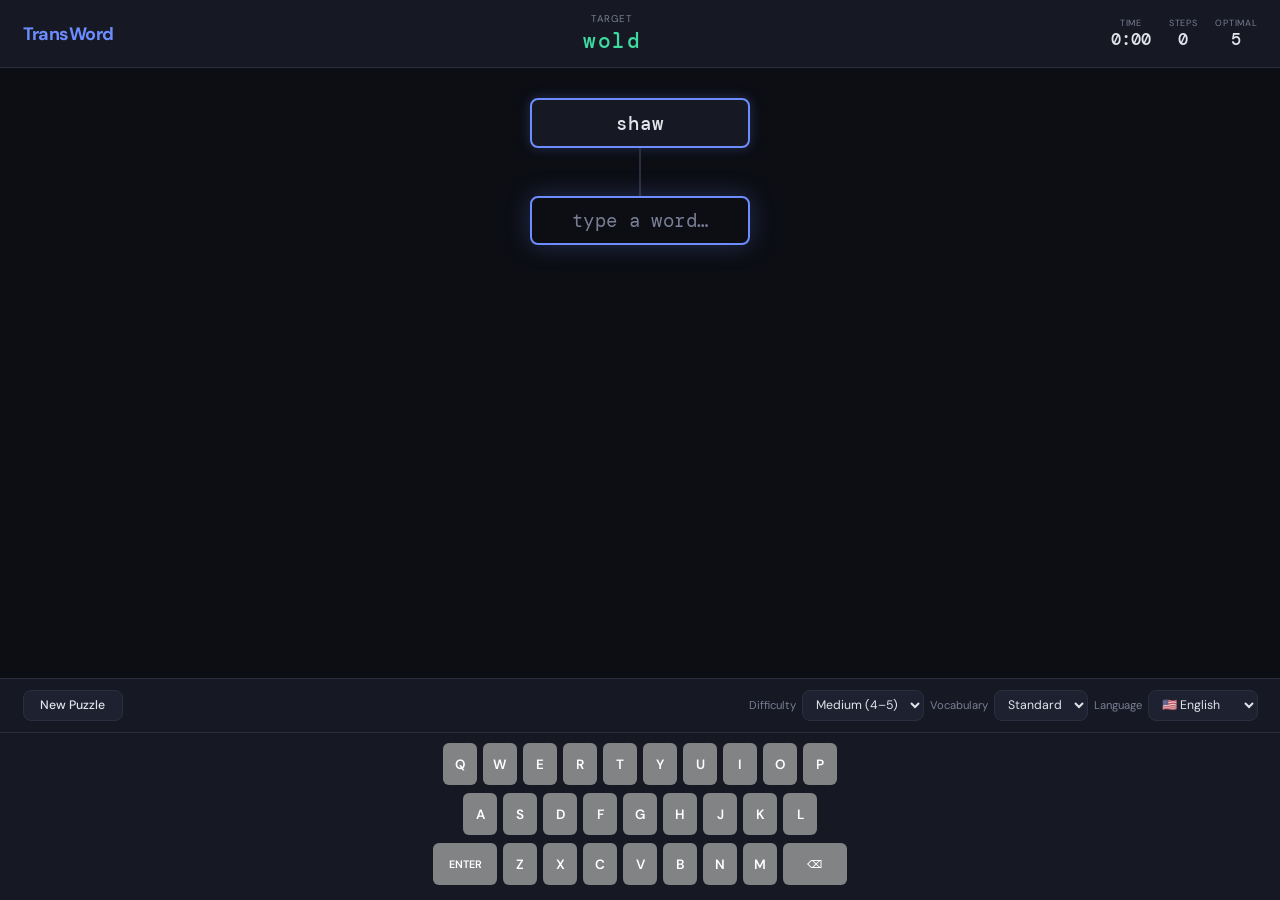
<file: index.html>
<!DOCTYPE html>
<html lang="en">
<head>
  <meta charset="UTF-8">
  <meta name="viewport" content="width=device-width, initial-scale=1.0">
  <title>TransWord</title>
  <link rel="preconnect" href="https://fonts.googleapis.com">
  <link href="https://fonts.googleapis.com/css2?family=DM+Mono:wght@400;500&family=DM+Sans:wght@400;500;700&display=swap" rel="stylesheet">
  <link rel="stylesheet" href="css/style.css">
</head>
<body>

  <!-- Loading overlay -->
  <div id="loading">
    <div class="loader-content">
      <div class="spinner"></div>
      <p id="loading-msg">Loading corpus…</p>
    </div>
  </div>

  <!-- Game screen -->
  <div id="game" class="hidden">

    <header id="header">
      <div class="header-left">
        <h1>TransWord</h1>
      </div>
      <div class="header-center">
        <div class="target-label">Target</div>
        <div id="target-word" class="target-word"></div>
      </div>
      <div class="header-right">
        <div class="stat">
          <span class="stat-label">Time</span>
          <span id="timer" class="stat-value">0:00</span>
        </div>
        <div class="stat">
          <span class="stat-label">Steps</span>
          <span id="step-count" class="stat-value">0</span>
        </div>
        <div class="stat">
          <span class="stat-label">Optimal</span>
          <span id="optimal-count" class="stat-value">–</span>
        </div>
      </div>
    </header>

    <div id="chain-container">
      <div id="chain"></div>
    </div>

    <footer id="toolbar">
      <button id="new-btn">New Puzzle</button>
      <div class="toolbar-right">
        <div class="difficulty-pick">
          <label>Difficulty
            <select id="difficulty">
              <option value="3">Easy (3)</option>
              <option value="4" selected>Medium (4–5)</option>
              <option value="6">Hard (6–8)</option>
            </select>
          </label>
        </div>
        <div class="difficulty-pick">
          <label>Vocabulary
            <select id="level-select">
              <option value="1">Basic</option>
              <option value="2" selected>Standard</option>
            </select>
          </label>
        </div>
        <div class="difficulty-pick">
          <label>Language
            <select id="language-select"></select>
          </label>
        </div>
      </div>
    </footer>
    <div id="keyboard" class="keyboard"></div>

  </div>

  <!-- Win overlay -->
  <div id="win-overlay" class="hidden">
    <div class="win-card">
      <div class="win-title">Solved!</div>
      <div class="win-stats">
        <div class="win-stat"><span class="win-num" id="win-steps">0</span><span class="win-label">steps</span></div>
        <div class="win-stat"><span class="win-num" id="win-optimal">0</span><span class="win-label">optimal</span></div>
        <div class="win-stat"><span class="win-num" id="win-time">0:00</span><span class="win-label">time</span></div>
      </div>
      <div id="win-path" class="win-path"></div>
      <button id="win-new-btn">New Puzzle</button>
    </div>
  </div>

  <script type="module" src="js/app.js?v=ml2"></script>
</body>
</html>
</file>
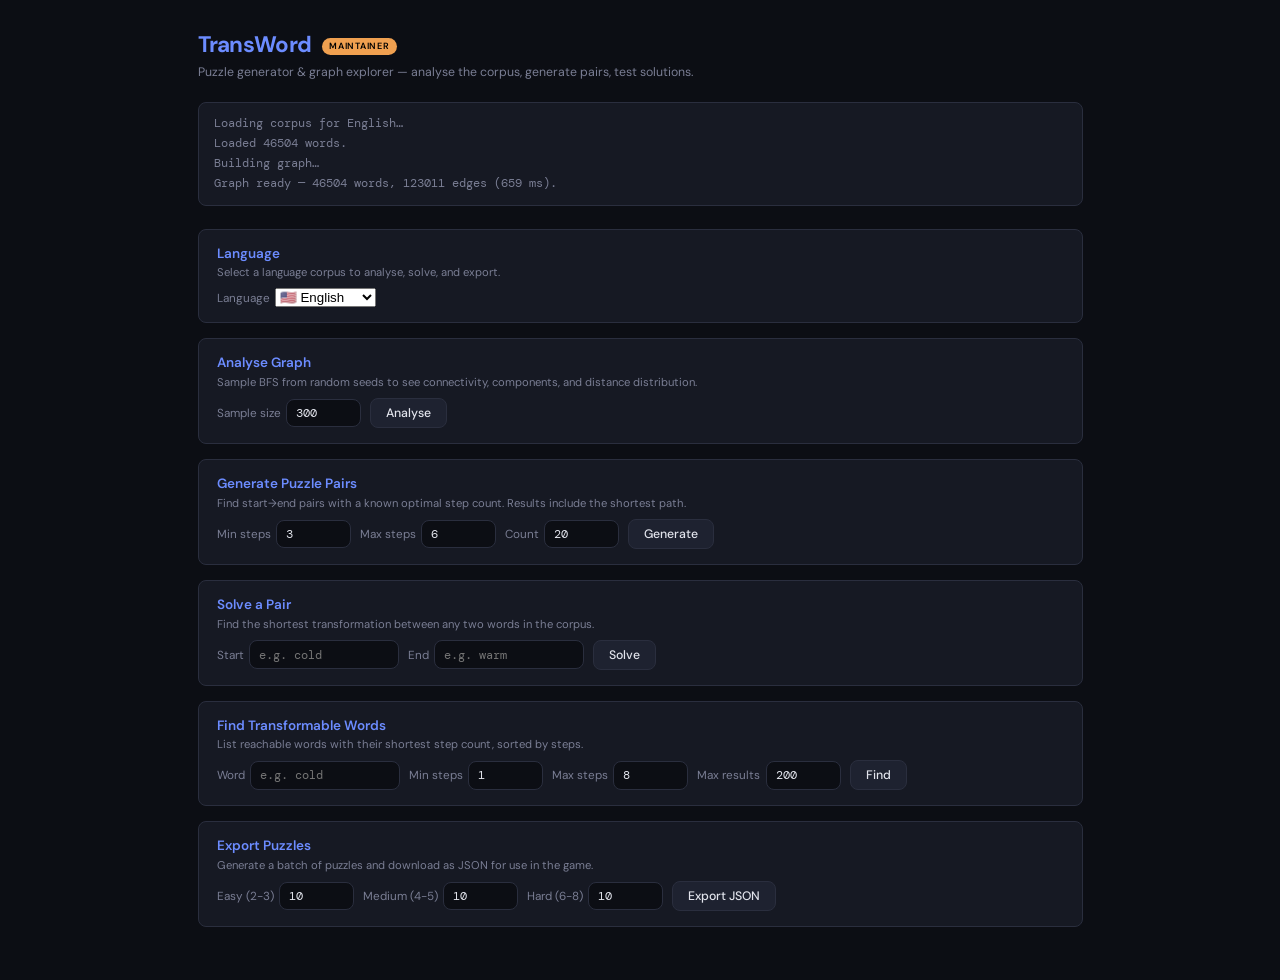
<file: admin.html>
<!DOCTYPE html>
<html lang="en">
<head>
  <meta charset="UTF-8">
  <meta name="viewport" content="width=device-width, initial-scale=1.0">
  <title>TransWord — Puzzle Generator</title>
  <link rel="preconnect" href="https://fonts.googleapis.com">
  <link href="https://fonts.googleapis.com/css2?family=DM+Mono:wght@400;500&family=DM+Sans:wght@400;500;700&display=swap" rel="stylesheet">
  <link rel="stylesheet" href="css/admin.css">
</head>
<body>

  <header>
    <h1>TransWord <span class="badge">Maintainer</span></h1>
    <p class="subtitle">
      Puzzle generator &amp; graph explorer &mdash; analyse the corpus, generate pairs, test solutions.
    </p>
  </header>

  <div id="log"></div>

  <div id="controls" class="hidden">

    <section class="panel">
      <h2>Language</h2>
      <p class="hint">Select a language corpus to analyse, solve, and export.</p>
      <div class="row">
        <label>Language <select id="language-select"></select></label>
      </div>
    </section>

    <section class="panel">
      <h2>Analyse Graph</h2>
      <p class="hint">Sample BFS from random seeds to see connectivity, components, and distance distribution.</p>
      <div class="row">
        <label>Sample size <input type="number" id="sample-size" value="300" min="10" max="2000"></label>
        <button id="analyse-btn">Analyse</button>
      </div>
    </section>

    <section class="panel">
      <h2>Generate Puzzle Pairs</h2>
      <p class="hint">Find start→end pairs with a known optimal step count. Results include the shortest path.</p>
      <div class="row">
        <label>Min steps <input type="number" id="min-steps" value="3" min="1" max="20"></label>
        <label>Max steps <input type="number" id="max-steps" value="6" min="1" max="30"></label>
        <label>Count <input type="number" id="pair-count" value="20" min="1" max="200"></label>
        <button id="generate-btn">Generate</button>
      </div>
    </section>

    <section class="panel">
      <h2>Solve a Pair</h2>
      <p class="hint">Find the shortest transformation between any two words in the corpus.</p>
      <div class="row">
        <label>Start <input type="text" id="start-word" placeholder="e.g. cold"></label>
        <label>End <input type="text" id="end-word" placeholder="e.g. warm"></label>
        <button id="solve-btn">Solve</button>
      </div>
    </section>

    <section class="panel">
      <h2>Find Transformable Words</h2>
      <p class="hint">List reachable words with their shortest step count, sorted by steps.</p>
      <div class="row">
        <label>Word <input type="text" id="from-word" placeholder="e.g. cold"></label>
        <label>Min steps <input type="number" id="from-min-steps" value="1" min="1" max="200"></label>
        <label>Max steps <input type="number" id="from-max-steps" value="8" min="1" max="200"></label>
        <label>Max results <input type="number" id="from-limit" value="200" min="10" max="2000"></label>
        <button id="from-btn">Find</button>
      </div>
    </section>

    <section class="panel">
      <h2>Export Puzzles</h2>
      <p class="hint">Generate a batch of puzzles and download as JSON for use in the game.</p>
      <div class="row">
        <label>Easy (2-3) <input type="number" id="exp-easy" value="10" min="0" max="100"></label>
        <label>Medium (4-5) <input type="number" id="exp-medium" value="10" min="0" max="100"></label>
        <label>Hard (6-8) <input type="number" id="exp-hard" value="10" min="0" max="100"></label>
        <button id="export-btn">Export JSON</button>
      </div>
    </section>

  </div>

  <div id="results"></div>

  <script type="module" src="js/admin.js?v=ml2"></script>
</body>
</html>
</file>
<file: css/style.css>
*,
*::before,
*::after {
  box-sizing: border-box;
  margin: 0;
  padding: 0;
}

:root {
  --bg: #0c0e14;
  --surface: #161923;
  --surface2: #1e2230;
  --border: #2a2e3e;
  --text: #e2e4ec;
  --text-dim: #7a7e94;
  --accent: #6c8cff;
  --accent-glow: rgba(108, 140, 255, 0.25);
  --green: #3ddba0;
  --orange: #f0a050;
  --red: #f06068;
  --purple: #b080f0;
  --radius: 8px;
  --font-body: 'DM Sans', system-ui, sans-serif;
  --font-mono: 'DM Mono', 'Consolas', monospace;
}

html {
  font-size: 15px;
  height: 100%;
}

body {
  font-family: var(--font-body);
  background: var(--bg);
  color: var(--text);
  height: 100%;
  overflow: hidden;
  display: flex;
  flex-direction: column;
}

.hidden { display: none !important; }

#game {
  display: flex;
  flex-direction: column;
  height: 100%;
  overflow: hidden;
}

/* ================================================================== */
/*  Loading                                                            */
/* ================================================================== */

#loading {
  position: fixed;
  inset: 0;
  display: flex;
  align-items: center;
  justify-content: center;
  background: var(--bg);
  z-index: 100;
  transition: opacity 0.4s;
}

#loading.fade-out { opacity: 0; pointer-events: none; }

.loader-content { text-align: center; }

.spinner {
  width: 36px;
  height: 36px;
  border: 3px solid var(--border);
  border-top-color: var(--accent);
  border-radius: 50%;
  animation: spin 0.8s linear infinite;
  margin: 0 auto 1rem;
}

@keyframes spin { to { transform: rotate(360deg); } }

#loading-msg {
  color: var(--text-dim);
  font-size: 0.85rem;
}

/* ================================================================== */
/*  Header                                                             */
/* ================================================================== */

#header {
  display: flex;
  align-items: center;
  justify-content: space-between;
  padding: 0.8rem 1.5rem;
  background: var(--surface);
  border-bottom: 1px solid var(--border);
  flex-shrink: 0;
}

h1 {
  font-size: 1.2rem;
  font-weight: 700;
  letter-spacing: -0.03em;
  color: var(--accent);
}

.header-center {
  text-align: center;
}

.target-label {
  font-size: 0.65rem;
  text-transform: uppercase;
  letter-spacing: 0.1em;
  color: var(--text-dim);
  margin-bottom: 0.15rem;
}

.target-word {
  font-family: var(--font-mono);
  font-size: 1.4rem;
  font-weight: 500;
  color: var(--green);
  letter-spacing: 0.08em;
}

.header-right {
  display: flex;
  gap: 1.2rem;
}

.stat { text-align: center; }

.stat-label {
  display: block;
  font-size: 0.6rem;
  text-transform: uppercase;
  letter-spacing: 0.08em;
  color: var(--text-dim);
}

.stat-value {
  font-family: var(--font-mono);
  font-size: 1.1rem;
  font-weight: 500;
}

/* ================================================================== */
/*  Chain                                                              */
/* ================================================================== */

#chain-container {
  flex: 1;
  overflow-y: auto;
  display: flex;
  justify-content: center;
  padding: 2rem 1rem 1rem;
}

#chain {
  display: flex;
  flex-direction: column;
  align-items: center;
  gap: 0;
  width: 100%;
  max-width: 340px;
}

/* -- Word node ---------------------------------------------------- */

.node {
  display: flex;
  flex-direction: column;
  align-items: center;
  animation: nodeIn 0.3s ease-out both;
}

@keyframes nodeIn {
  from { opacity: 0; transform: translateY(-12px); }
  to   { opacity: 1; transform: translateY(0); }
}

.word-slot {
  width: 220px;
  padding: 0.7rem 1rem;
  border: 2px solid var(--border);
  border-radius: var(--radius);
  background: var(--surface);
  text-align: center;
  font-family: var(--font-mono);
  font-size: 1.25rem;
  font-weight: 500;
  letter-spacing: 0.06em;
  color: var(--text);
  position: relative;
}

/* -- Letter highlights -------------------------------------------- */

.letter-green  { color: #3ddba0; }
.letter-yellow { color: #f0c050; }
.letter-red    { color: #f07070; }

.word-slot.start-word {
  border-color: var(--accent);
  box-shadow: 0 0 12px var(--accent-glow);
}

.word-slot.end-word {
  border-color: var(--green);
  box-shadow: 0 0 12px rgba(61, 219, 160, 0.2);
}

/* -- Undo X on last word ----------------------------------------- */

.word-slot-wrap {
  position: relative;
  display: inline-block;
}

.undo-x {
  position: absolute;
  top: -8px;
  right: -8px;
  width: 22px;
  height: 22px;
  border-radius: 50%;
  background: var(--orange);
  border: 2px solid var(--bg);
  color: #000;
  font-size: 0.8rem;
  font-weight: 700;
  line-height: 18px;
  text-align: center;
  cursor: pointer;
  transition: transform 0.15s, background 0.15s;
  z-index: 2;
  padding: 0;
  font-family: var(--font-body);
}

.undo-x:hover {
  transform: scale(1.2);
  background: #e0903a;
  border-color: var(--bg);
}

/* -- Connector ---------------------------------------------------- */

.connector {
  display: flex;
  flex-direction: column;
  align-items: center;
  height: 48px;
  justify-content: center;
  position: relative;
  animation: nodeIn 0.3s ease-out both;
}

.connector-line {
  width: 2px;
  flex: 1;
  background: var(--border);
}

.op-badge {
  position: absolute;
  right: -90px;
  top: 50%;
  transform: translateY(-50%);
  font-size: 0.7rem;
  font-weight: 500;
  padding: 0.15rem 0.5rem;
  border-radius: 10px;
  white-space: nowrap;
  letter-spacing: 0.03em;
}

.op-badge.substitute { background: var(--orange); color: #000; }
.op-badge.insert     { background: var(--green);  color: #000; }
.op-badge.delete     { background: var(--red);    color: #fff; }
.op-badge.anagram    { background: var(--purple); color: #fff; }

/* -- Input node --------------------------------------------------- */

.input-slot {
  width: 220px;
  padding: 0.65rem 1rem;
  border: 2px solid var(--accent);
  border-radius: var(--radius);
  background: var(--bg);
  text-align: center;
  font-family: var(--font-mono);
  font-size: 1.25rem;
  font-weight: 500;
  letter-spacing: 0.06em;
  color: var(--text);
  outline: none;
  caret-color: var(--accent);
  box-shadow: 0 0 16px var(--accent-glow);
  transition: border-color 0.15s, box-shadow 0.15s;
}

.input-slot::placeholder {
  color: var(--text-dim);
  font-weight: 400;
  letter-spacing: 0.02em;
}

.input-slot:focus {
  border-color: var(--accent);
  box-shadow: 0 0 24px var(--accent-glow);
}

/* -- Shake -------------------------------------------------------- */

@keyframes shake {
  0%, 100% { transform: translateX(0); }
  15%  { transform: translateX(-8px); }
  30%  { transform: translateX(7px); }
  45%  { transform: translateX(-6px); }
  60%  { transform: translateX(5px); }
  75%  { transform: translateX(-3px); }
  90%  { transform: translateX(2px); }
}

.shake {
  animation: shake 0.45s ease-out;
  border-color: var(--red) !important;
  box-shadow: 0 0 16px rgba(240, 96, 104, 0.3) !important;
}

/* -- Error hint --------------------------------------------------- */

.error-hint {
  font-size: 0.72rem;
  color: var(--red);
  margin-top: 0.35rem;
  height: 1rem;
  opacity: 0;
  transition: opacity 0.2s;
}

.error-hint.visible { opacity: 1; }

/* ================================================================== */
/*  Toolbar                                                            */
/* ================================================================== */

#toolbar {
  display: flex;
  align-items: center;
  justify-content: space-between;
  gap: 0.8rem;
  padding: 0.7rem 1.5rem;
  background: var(--surface);
  border-top: 1px solid var(--border);
  flex-shrink: 0;
}

#keyboard {
  display: flex;
  flex-direction: column;
  gap: 8px;
  align-items: center;
  padding: 0.7rem 0.6rem 1rem;
  background: var(--surface);
  border-top: 1px solid var(--border);
  flex-shrink: 0;
}

button {
  font-family: var(--font-body);
  font-size: 0.82rem;
  font-weight: 500;
  padding: 0.45rem 1.1rem;
  border-radius: var(--radius);
  border: 1px solid var(--border);
  background: var(--surface2);
  color: var(--text);
  cursor: pointer;
  transition: background 0.15s, border-color 0.15s;
}

button:hover:not(:disabled) {
  background: var(--accent);
  border-color: var(--accent);
  color: #fff;
}

button:disabled {
  opacity: 0.35;
  cursor: default;
}

.toolbar-right {
  display: flex;
  align-items: center;
  gap: 0.4rem;
}

.difficulty-pick label {
  font-size: 0.75rem;
  color: var(--text-dim);
  display: flex;
  align-items: center;
  gap: 0.4rem;
}

select {
  font-family: var(--font-body);
  font-size: 0.82rem;
  padding: 0.35rem 0.6rem;
  border-radius: var(--radius);
  border: 1px solid var(--border);
  background: var(--surface2);
  color: var(--text);
  cursor: pointer;
}

select:focus { outline: none; border-color: var(--accent); }

.keyboard-row {
  display: flex;
  gap: 6px;
  justify-content: center;
  flex-wrap: nowrap;
  width: max-content;
}

.keyboard-spacer {
  min-width: 40px;
  height: 44px;
  flex-shrink: 0;
}

.key {
  min-width: 34px;
  height: 42px;
  border: none;
  border-radius: 6px;
  background: #818384;
  color: #fff;
  font-family: var(--font-body);
  font-size: 0.9rem;
  font-weight: 600;
  cursor: pointer;
  text-transform: uppercase;
  padding: 0 6px;
}

.key:hover {
  background: #6a6c6e;
}

.key.key-action {
  min-width: 64px;
  font-size: 0.72rem;
}

/* ================================================================== */
/*  Win overlay                                                        */
/* ================================================================== */

#win-overlay {
  position: fixed;
  inset: 0;
  background: rgba(12, 14, 20, 0.85);
  backdrop-filter: blur(8px);
  display: flex;
  align-items: center;
  justify-content: center;
  z-index: 50;
  animation: fadeIn 0.3s ease-out;
}

@keyframes fadeIn { from { opacity: 0; } to { opacity: 1; } }

.win-card {
  background: var(--surface);
  border: 1px solid var(--border);
  border-radius: 16px;
  padding: 2.5rem 3rem;
  text-align: center;
  animation: popIn 0.35s ease-out;
  max-width: 420px;
  width: 90%;
}

@keyframes popIn {
  from { opacity: 0; transform: scale(0.9); }
  to   { opacity: 1; transform: scale(1); }
}

.win-title {
  font-size: 2rem;
  font-weight: 700;
  color: var(--green);
  margin-bottom: 1.5rem;
  letter-spacing: -0.02em;
}

.win-stats {
  display: flex;
  justify-content: center;
  gap: 2rem;
  margin-bottom: 1.5rem;
}

.win-stat { text-align: center; }

.win-num {
  display: block;
  font-family: var(--font-mono);
  font-size: 1.6rem;
  font-weight: 500;
  color: var(--text);
}

.win-label {
  font-size: 0.65rem;
  text-transform: uppercase;
  letter-spacing: 0.08em;
  color: var(--text-dim);
}

.win-path {
  font-family: var(--font-mono);
  font-size: 0.8rem;
  color: var(--text-dim);
  line-height: 2;
  margin-bottom: 1.5rem;
  word-break: break-word;
}

.win-path .op-inline {
  display: inline-block;
  font-size: 0.6rem;
  font-weight: 600;
  padding: 0.1rem 0.35rem;
  border-radius: 6px;
  margin: 0 0.15rem;
  vertical-align: middle;
}

.win-path .op-inline.substitute { background: var(--orange); color: #000; }
.win-path .op-inline.insert     { background: var(--green);  color: #000; }
.win-path .op-inline.delete     { background: var(--red);    color: #fff; }
.win-path .op-inline.anagram    { background: var(--purple); color: #fff; }

#win-new-btn {
  margin-top: 0.5rem;
  padding: 0.6rem 2rem;
  font-size: 0.95rem;
  background: var(--green);
  border-color: var(--green);
  color: #000;
  font-weight: 600;
}

#win-new-btn:hover { background: #2fc98e; border-color: #2fc98e; }

/* ================================================================== */
/*  Scrollbar                                                          */
/* ================================================================== */

#chain-container::-webkit-scrollbar { width: 5px; }
#chain-container::-webkit-scrollbar-track { background: transparent; }
#chain-container::-webkit-scrollbar-thumb { background: var(--border); border-radius: 3px; }
</file>
<file: css/admin.css>
*,
*::before,
*::after {
  box-sizing: border-box;
  margin: 0;
  padding: 0;
}

:root {
  --bg: #0c0e14;
  --surface: #161923;
  --surface2: #1e2230;
  --border: #2a2e3e;
  --text: #e2e4ec;
  --text-dim: #7a7e94;
  --accent: #6c8cff;
  --accent-glow: rgba(108, 140, 255, 0.25);
  --green: #3ddba0;
  --orange: #f0a050;
  --red: #f06068;
  --purple: #b080f0;
  --radius: 8px;
  --font-body: 'DM Sans', system-ui, sans-serif;
  --font-mono: 'DM Mono', 'Consolas', monospace;
}

html { font-size: 15px; }

body {
  font-family: var(--font-body);
  background: var(--bg);
  color: var(--text);
  min-height: 100vh;
  padding: 2rem 2.5rem;
  max-width: 960px;
  margin: 0 auto;
}

.hidden { display: none !important; }

/* ---- Header ----------------------------------------------------- */

header { margin-bottom: 1.5rem; }

h1 {
  font-size: 1.5rem;
  font-weight: 700;
  letter-spacing: -0.03em;
  color: var(--accent);
  margin-bottom: 0.3rem;
}

.badge {
  font-size: 0.6rem;
  font-weight: 600;
  text-transform: uppercase;
  letter-spacing: 0.08em;
  background: var(--orange);
  color: #000;
  padding: 0.15rem 0.5rem;
  border-radius: 10px;
  vertical-align: middle;
  margin-left: 0.4rem;
}

.subtitle {
  color: var(--text-dim);
  font-size: 0.82rem;
}

/* ---- Log -------------------------------------------------------- */

#log {
  background: var(--surface);
  border: 1px solid var(--border);
  border-radius: var(--radius);
  padding: 0.75rem 1rem;
  font-family: var(--font-mono);
  font-size: 0.78rem;
  line-height: 1.7;
  max-height: 220px;
  overflow-y: auto;
  margin-bottom: 1.5rem;
  color: var(--text-dim);
}

#log::-webkit-scrollbar { width: 5px; }
#log::-webkit-scrollbar-track { background: transparent; }
#log::-webkit-scrollbar-thumb { background: var(--border); border-radius: 3px; }

/* ---- Panels ----------------------------------------------------- */

#controls {
  display: flex;
  flex-direction: column;
  gap: 1rem;
  margin-bottom: 1.5rem;
}

.panel {
  background: var(--surface);
  border: 1px solid var(--border);
  border-radius: var(--radius);
  padding: 1rem 1.2rem;
}

.panel h2 {
  font-size: 0.9rem;
  font-weight: 600;
  color: var(--accent);
  margin-bottom: 0.25rem;
}

.hint {
  font-size: 0.75rem;
  color: var(--text-dim);
  margin-bottom: 0.6rem;
}

.row {
  display: flex;
  flex-wrap: wrap;
  align-items: center;
  gap: 0.6rem;
}

label {
  font-size: 0.78rem;
  color: var(--text-dim);
  display: flex;
  align-items: center;
  gap: 0.35rem;
}

input[type="number"],
input[type="text"] {
  background: var(--bg);
  border: 1px solid var(--border);
  border-radius: var(--radius);
  color: var(--text);
  font-family: var(--font-mono);
  font-size: 0.82rem;
  padding: 0.35rem 0.6rem;
  width: 5rem;
}

input[type="text"] { width: 10rem; }

input:focus { outline: none; border-color: var(--accent); }

button {
  font-family: var(--font-body);
  font-size: 0.82rem;
  font-weight: 500;
  padding: 0.4rem 1rem;
  border-radius: var(--radius);
  border: 1px solid var(--border);
  background: var(--surface2);
  color: var(--text);
  cursor: pointer;
  transition: background 0.15s, border-color 0.15s;
}

button:hover {
  background: var(--accent);
  border-color: var(--accent);
  color: #fff;
}

/* ---- Results ---------------------------------------------------- */

#results { margin-top: 1rem; }

table {
  width: 100%;
  border-collapse: collapse;
  font-size: 0.82rem;
}

thead th {
  text-align: left;
  padding: 0.5rem 0.6rem;
  border-bottom: 2px solid var(--border);
  color: var(--text-dim);
  font-weight: 600;
  font-size: 0.72rem;
  text-transform: uppercase;
  letter-spacing: 0.05em;
}

tbody td {
  padding: 0.4rem 0.6rem;
  border-bottom: 1px solid var(--border);
  vertical-align: middle;
}

tbody tr:hover { background: rgba(108, 140, 255, 0.05); }

.word {
  font-family: var(--font-mono);
  font-weight: 500;
}

.path-cell {
  font-size: 0.76rem;
  line-height: 1.9;
}

.path-display {
  font-size: 1rem;
  line-height: 2;
  padding: 1rem;
  background: var(--surface);
  border: 1px solid var(--border);
  border-radius: var(--radius);
}

/* ---- Operation badges ------------------------------------------- */

.op {
  display: inline-block;
  font-size: 0.6rem;
  font-weight: 600;
  padding: 0.1rem 0.35rem;
  border-radius: 6px;
  margin: 0 0.1rem;
  vertical-align: middle;
}

.op-substitute { background: var(--orange); color: #000; }
.op-insert     { background: var(--green);  color: #000; }
.op-delete     { background: var(--red);    color: #fff; }
.op-anagram    { background: var(--purple); color: #fff; }
</file>
